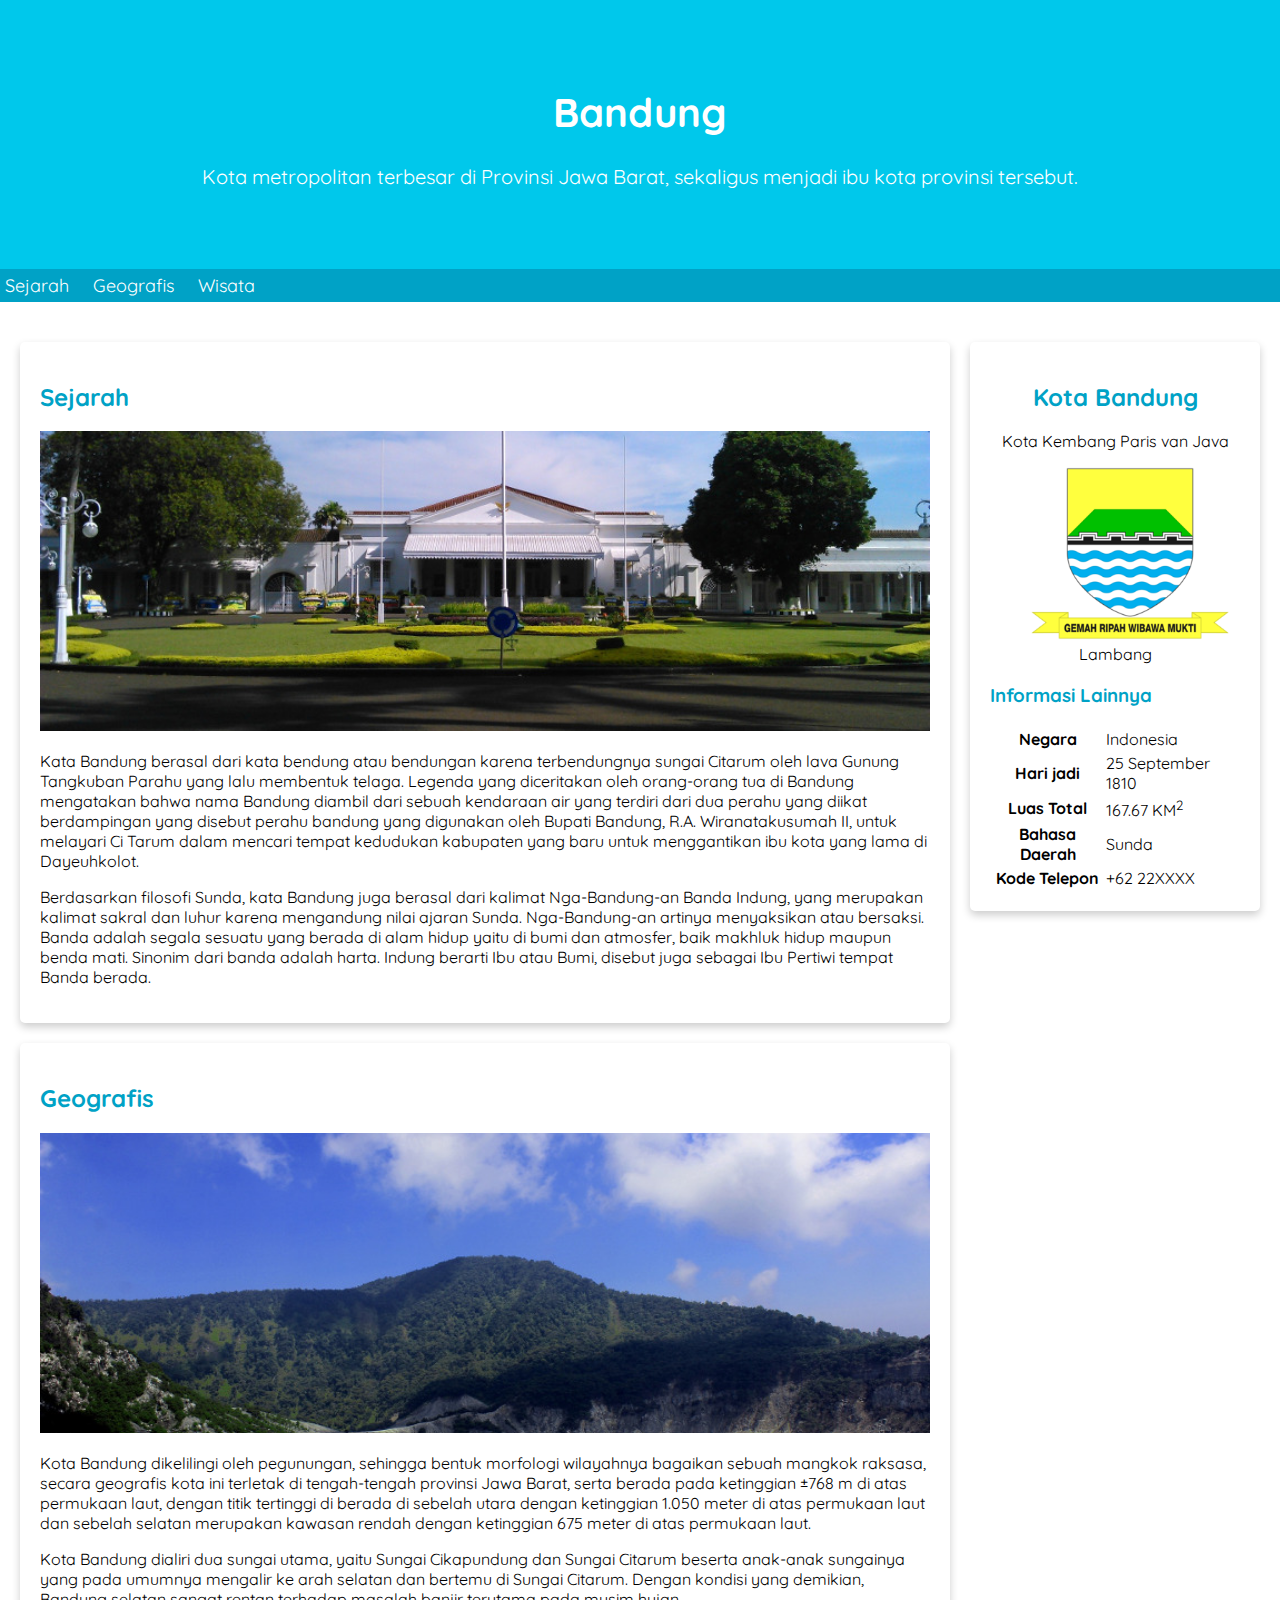
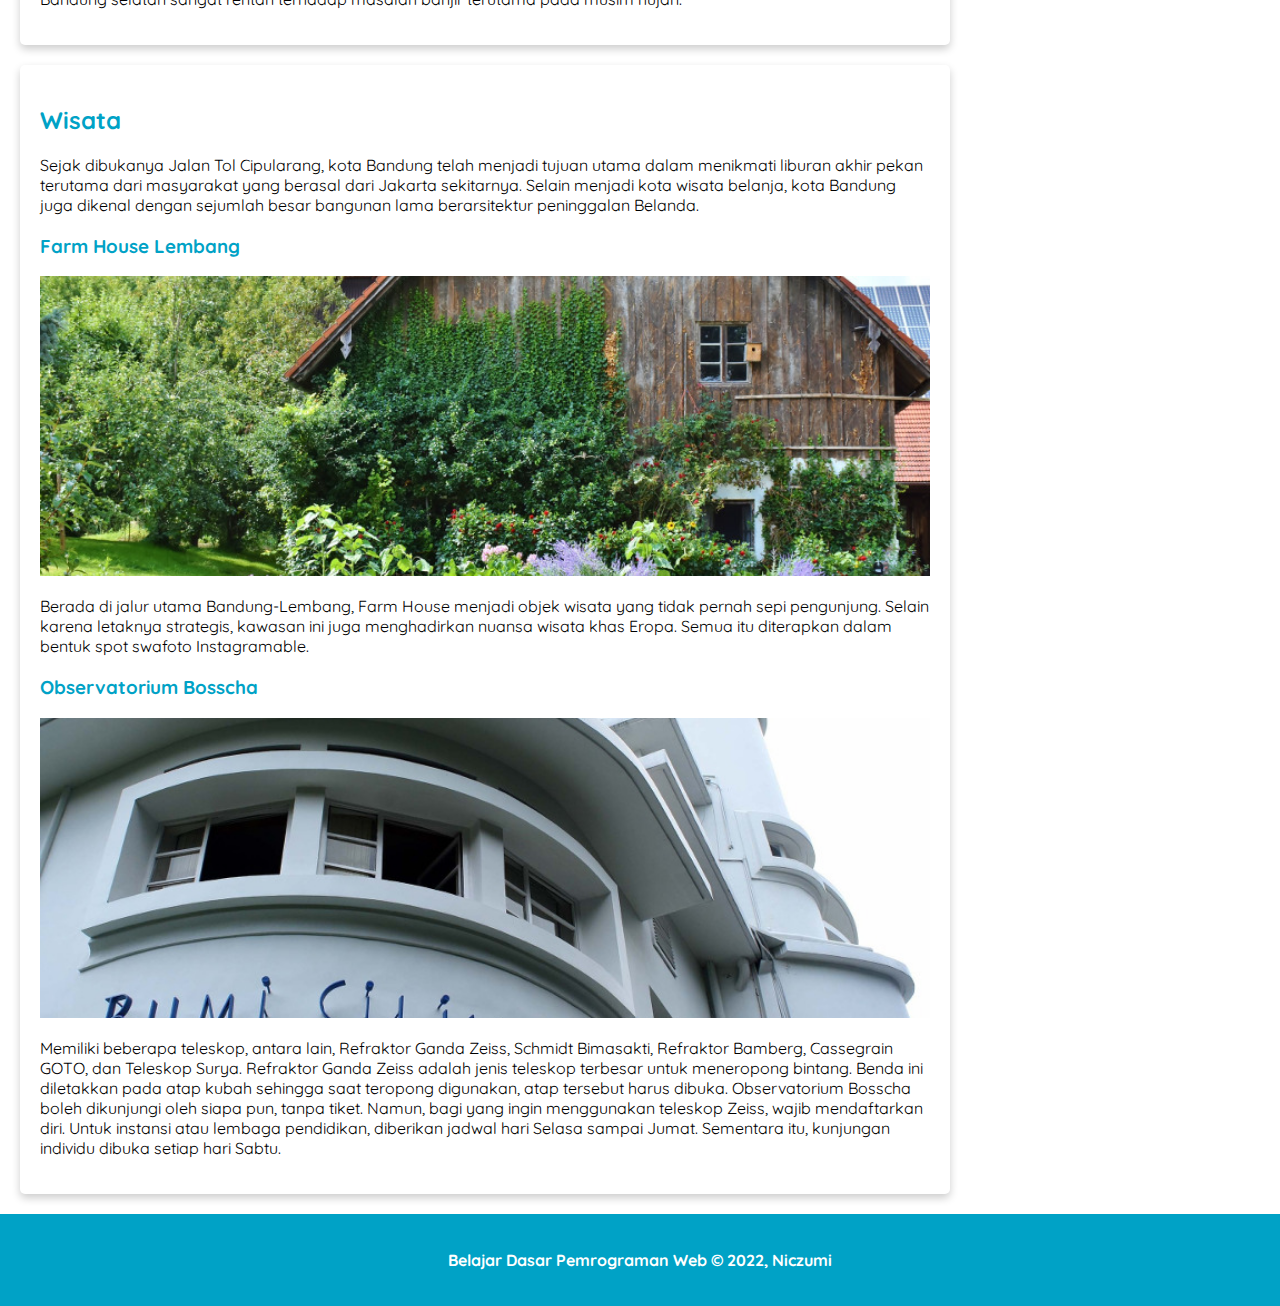
<file: index.html>
<!DOCTYPE html>
<html lang="en">
<head>
    <meta charset="UTF-8">
    <meta http-equiv="X-UA-Compatible" content="IE=edge">
    <meta name="viewport" content="width=device-width, initial-scale=1.0">
    <title>Bandung</title>
    <link rel="stylesheet" href="style/style.css">
</head>
<body>
<header>
    <div class="jumbotron">
    <h1>Bandung</h1>
    <p>Kota metropolitan terbesar di Provinsi Jawa Barat, sekaligus menjadi ibu kota provinsi tersebut.</p>
    </div>
    <ul->
        <nav>
        <li><a href="#sejarah">Sejarah</a></li>
        <li><a href="#geografis">Geografis</a></li>
        <li><a href="#wisata">Wisata</a></li>
    </ul->
    </nav>
</header>
<main>
<div id="content">
    <article id="sejarah" class="card">
        <h2 id="sejarah">Sejarah</h2>
        <img src="assets/image/history.jpg" alt="Sejarah" class="featured-image" title="Sejarah">
       <p>Kata Bandung berasal dari kata bendung atau bendungan karena terbendungnya sungai Citarum oleh lava Gunung Tangkuban Parahu yang lalu membentuk telaga. Legenda yang diceritakan oleh orang-orang tua di Bandung mengatakan bahwa nama Bandung diambil dari sebuah kendaraan air yang terdiri dari dua perahu yang diikat berdampingan yang disebut perahu bandung yang digunakan oleh Bupati Bandung, R.A. Wiranatakusumah II, untuk melayari Ci Tarum dalam mencari tempat kedudukan kabupaten yang baru untuk menggantikan ibu kota yang lama di Dayeuhkolot.</p>
        
        
       <p>Berdasarkan filosofi Sunda, kata Bandung juga berasal dari kalimat Nga-Bandung-an Banda Indung, yang merupakan kalimat sakral dan luhur karena mengandung nilai ajaran Sunda. Nga-Bandung-an artinya menyaksikan atau bersaksi. Banda adalah segala sesuatu yang berada di alam hidup yaitu di bumi dan atmosfer, baik makhluk hidup maupun benda mati. Sinonim dari banda adalah harta. Indung berarti Ibu atau Bumi, disebut juga sebagai Ibu Pertiwi tempat Banda berada.</p>
    </article>
    <article id="geografis" class="card"> 
       <h2 id="geografis">Geografis</h2>
       <img src="assets/image/geografis.jpg" alt="Geografis" class="featured-image" title="Geografis">
       <p>Kota Bandung dikelilingi oleh pegunungan, sehingga bentuk morfologi wilayahnya bagaikan sebuah mangkok raksasa, secara geografis kota ini terletak di tengah-tengah provinsi Jawa Barat, serta berada pada ketinggian ±768 m di atas permukaan laut, dengan titik tertinggi di berada di sebelah utara dengan ketinggian 1.050 meter di atas permukaan laut dan sebelah selatan merupakan kawasan rendah dengan ketinggian 675 meter di atas permukaan laut.</p>
        
        
       <p>Kota Bandung dialiri dua sungai utama, yaitu Sungai Cikapundung dan Sungai Citarum beserta anak-anak sungainya yang pada umumnya mengalir ke arah selatan dan bertemu di Sungai Citarum. Dengan kondisi yang demikian, Bandung selatan sangat rentan terhadap masalah banjir terutama pada musim hujan.</p>
    </article>
    <article id="wisata" class="card">
       <h2 id="wisata">Wisata</h2>
       <p>Sejak dibukanya Jalan Tol Cipularang, kota Bandung telah menjadi tujuan utama dalam menikmati liburan akhir pekan terutama dari masyarakat yang berasal dari Jakarta sekitarnya. Selain menjadi kota wisata belanja, kota Bandung juga dikenal dengan sejumlah besar bangunan lama berarsitektur peninggalan Belanda.</p>
       <section>
       <h3>Farm House Lembang</h3>
       <img src="assets/image/farm-house.jpg" alt="farm-house" class="featured-image" title="farm-house">
       <p>Berada di jalur utama Bandung-Lembang, Farm House menjadi objek wisata yang tidak pernah sepi pengunjung. Selain karena letaknya strategis, kawasan ini juga menghadirkan nuansa wisata khas Eropa. Semua itu diterapkan dalam bentuk spot swafoto Instagramable.</p>
       </section>
       <section>
       <h3>Observatorium Bosscha</h3>
       <img src="assets/image/bosscha.jpg" alt="bosscha" class="featured-image" title="bosscha">
       <p>Memiliki beberapa teleskop, antara lain, Refraktor Ganda Zeiss, Schmidt Bimasakti, Refraktor Bamberg, Cassegrain GOTO, dan Teleskop Surya. Refraktor Ganda Zeiss adalah jenis teleskop terbesar untuk meneropong bintang. Benda ini diletakkan pada atap kubah sehingga saat teropong digunakan, atap tersebut harus dibuka. Observatorium Bosscha boleh dikunjungi oleh siapa pun, tanpa tiket. Namun, bagi yang ingin menggunakan teleskop Zeiss, wajib mendaftarkan diri. Untuk instansi atau lembaga pendidikan, diberikan jadwal hari Selasa sampai Jumat. Sementara itu, kunjungan individu dibuka setiap hari Sabtu.</p>
       </section>
    </article>
       
</div>
<aside>
<article class="profile card">
<header>
<h2>Kota Bandung</h2>
<p>Kota Kembang Paris van Java</p>
<figure>
    <img class="image-p" src="assets/image/Bandung_coa.png">
    <figcaption>Lambang</figcaption>
</figure>
</header>
<section>
    <h3>Informasi Lainnya</h3>
    <table>
        <tr>
            <th>Negara</th>
            <td>Indonesia</td>
        </tr>
        <tr>
            <th>Hari jadi</th>
            <td>25 September 1810</td>
        </tr>
        <tr>
            <th>Luas Total</th>
            <td>167.67 KM<sup>2</sup></td>
        </tr>
        <tr>
        <th>Bahasa Daerah</th>
        <td>Sunda</td>
        </tr>
        <tr>
            <th>Kode Telepon</th>
            <td>+62 22XXXX</td>
         </tr>
    </table>
</section>
</article>
</aside>
</main>
<footer>
    <p>Belajar Dasar Pemrograman Web &#169; 2022, Niczumi</p>
</footer>
</body>
</html>
</file>
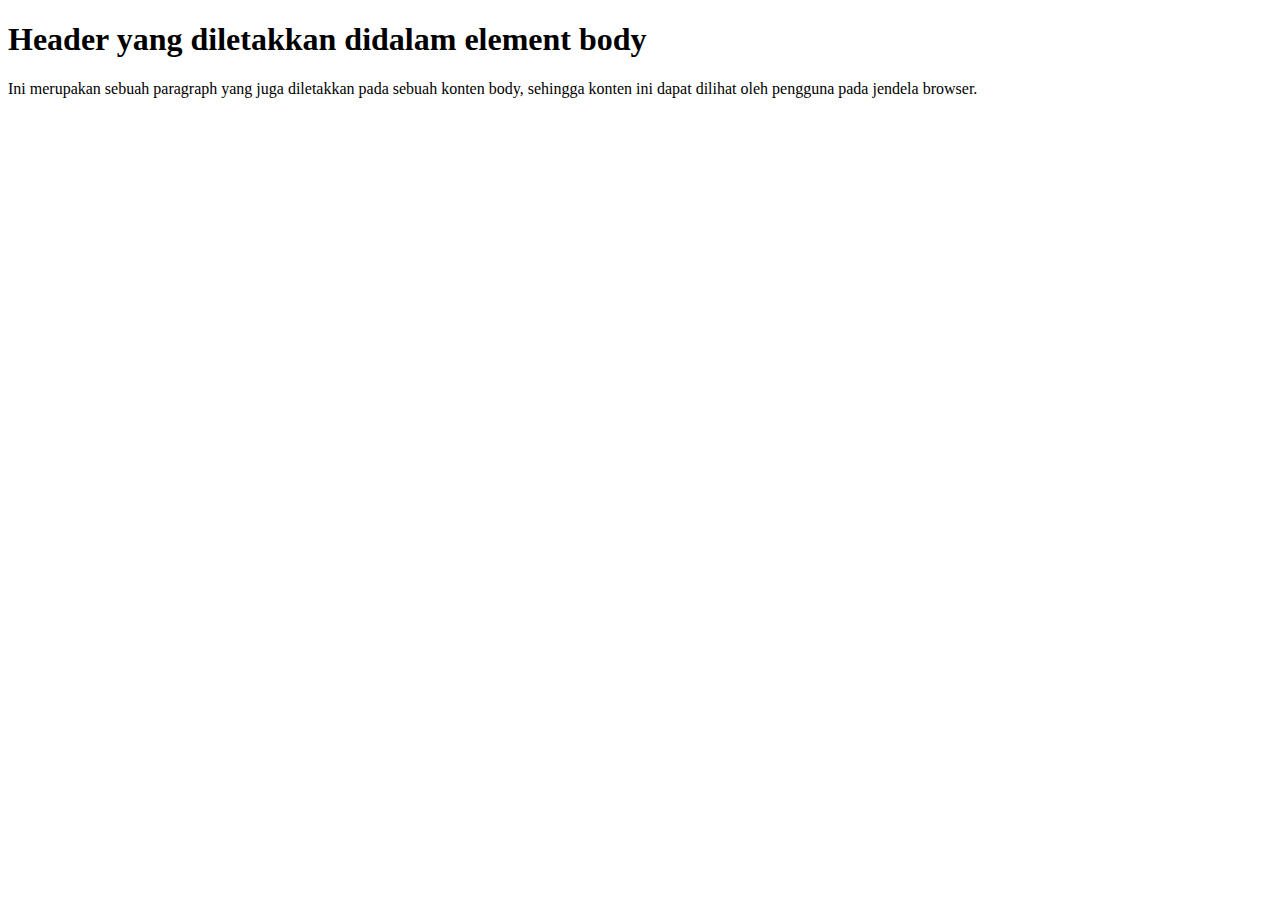
<file: index2.html>
<!DOCTYPE html>
<html lang="en">
<head>
    <meta charset="UTF-8">
    <meta http-equiv="X-UA-Compatible" content="IE=edge">
    <meta name="viewport" content="width=device-width, initial-scale=1.0">
    <title>Ini merupakan judul dari dokumen HTML</title>
</head>
<body>
    <h1>Header yang diletakkan didalam element body</h1>
    <p>Ini merupakan sebuah paragraph yang juga diletakkan pada sebuah konten body, sehingga konten ini dapat dilihat oleh pengguna pada jendela browser.</p>
    <!-- Ini merupakan sebuah komentar -->
    <!-- Ini merupakan
     sebuah komentar yang
    terdiri lebih dari satu baris -->
</body>
</html>
</file>
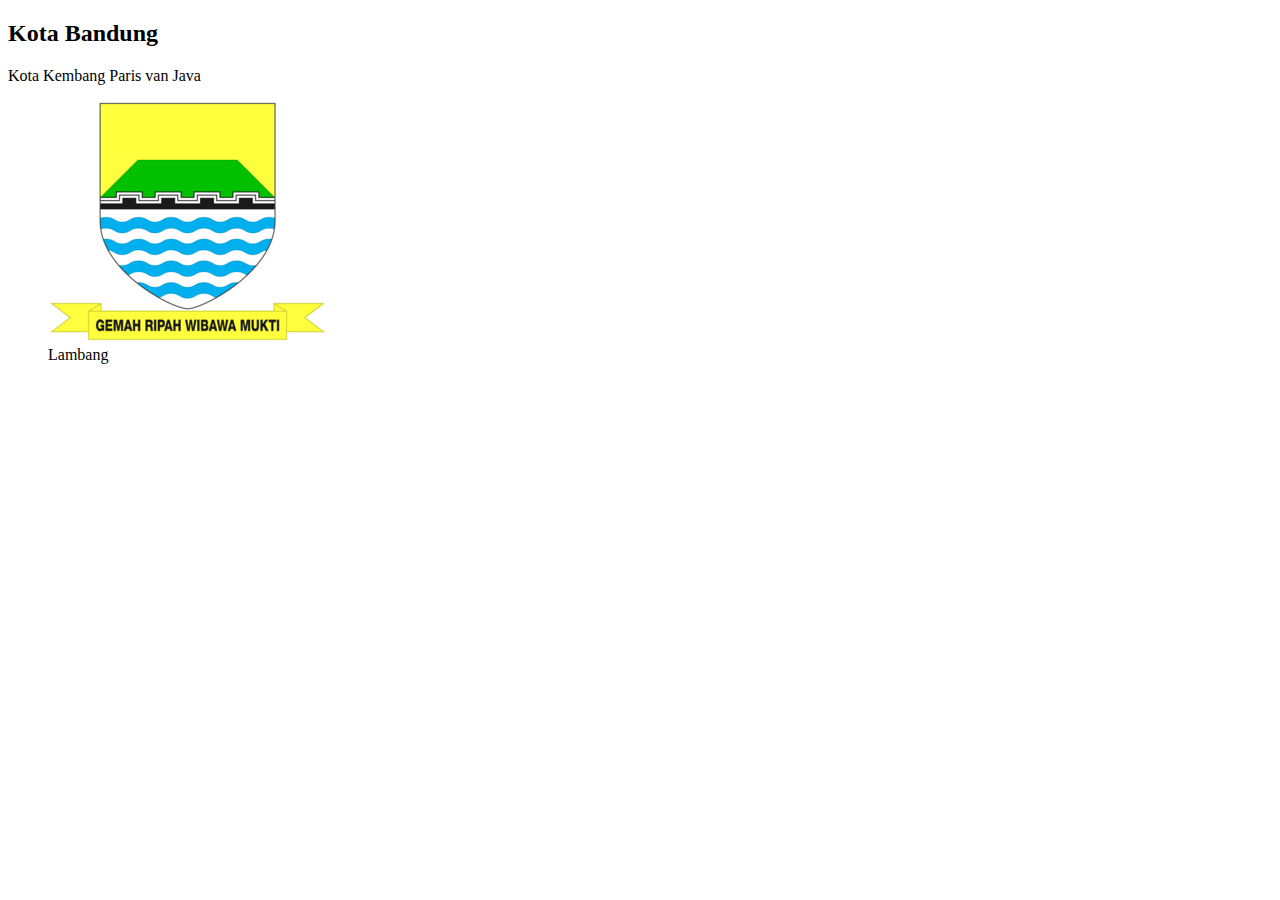
<file: index3.html>
<!DOCTYPE html>
<html lang="en">
<head>
    <meta charset="UTF-8">
    <meta http-equiv="X-UA-Compatible" content="IE=edge">
    <meta name="viewport" content="width=device-width, initial-scale=1.0">
    <title>Bandung</title>
</head>
<body>

     <h2>Kota Bandung</h2>
     <p>Kota Kembang Paris van Java</p>
     <figure>
         <img src="assets/image/Bandung_coa.png">
         <figcaption>Lambang</figcaption>
     </figure>
</body>
</html>
</file>
<file: style/style.css>
@import url('https://fonts.googleapis.com/css2?family=Quicksand:wght@400;700&display=swap');
html{
   scroll-behavior: smooth;
}
body {
    font-family: 'Quicksand',sans-serif;
    margin: 0;
    padding: 0;
 }
 *{
    box-sizing: border-box;
 }
 main{
    padding: 20px;
    overflow: auto;
 }

  #content{
     float: left;
     width: 75%;
  }
  aside {
     float: right;
     width: 25%;
     padding-left: 20px;
  }
 h2 {
    color: #00a2c6
 }
  
 h3 {
    color: #00a2c6
 }
  
 footer {
    padding: 20px;
    color: white;
    background-color: #00a2c6;
    text-align: center;
    font-weight: bold;
 }
 nav a{
    font-size: 18px;
    font-weight: 400;
    text-decoration: none;
 }
 nav a:hover{
    font-weight: bold;
 }
 .profile header{
    text-align: center;
 }
 .image-p{
    width: 200px;
 }
 .card{
    box-shadow: 0 4px 8px 0 rgba(0,0,0,0.2);
    border-radius: 5px;
    padding: 20px;
    margin-top: 20px;
 }
 nav{
    background-color: #00a2c6;
    padding: 5px;
    position: sticky;
    top: 0;
 }
 header{
    display: inline;
 }
 nav li{
    display: inline;
    list-style-type: none;
    margin-right: 20px;
 }
 nav a{
    font-size: 18px;
    font-weight: 400;
    text-decoration: none;
    color: white;
 }
 .jumbotron{
    font-size: 20px;
    padding: 60px;
    background-color: #00c8eb;
    text-align: center;
    color: white;
 }

 .featured-image{
    width: 100%;
    max-height: 300px;
    object-fit: cover;
    object-position: center;
 }

  @media screen and (max-width: 900px) {
     #content,aside {
        width: 100%;
        padding: 0;
     }
  }

  /* @import url(https://fonts.googleapis.com/css2?family=Quicksand:wght@400;700&display=swap);html{scroll-behavior:smooth}body{font-family:Quicksand,sans-serif;margin:0;padding:0}*{box-sizing:border-box}main{padding:20px;overflow:auto}#content{float:left;width:75%}aside{float:right;width:25%;padding-left:20px}h2{color:#00a2c6}h3{color:#00a2c6}footer{padding:20px;color:#fff;background-color:#00a2c6;text-align:center;font-weight:700}nav a{font-size:18px;font-weight:400;text-decoration:none}nav a:hover{font-weight:700}.profile header{text-align:center}.image-p{width:200px}.card{box-shadow:0 4px 8px 0 rgba(0,0,0,.2);border-radius:5px;padding:20px;margin-top:20px}nav{background-color:#00a2c6;padding:5px;position:sticky;top:0}header{display:inline}nav li{display:inline;list-style-type:none;margin-right:20px}nav a{font-size:18px;font-weight:400;text-decoration:none;color:#fff}.jumbotron{font-size:20px;padding:60px;background-color:#00c8eb;text-align:center;color:#fff}.featured-image{width:100%;max-height:300px;object-fit:cover;object-position:center}@media screen and (max-width:900px){#content,aside{width:100%;padding:0}} */
</file>
